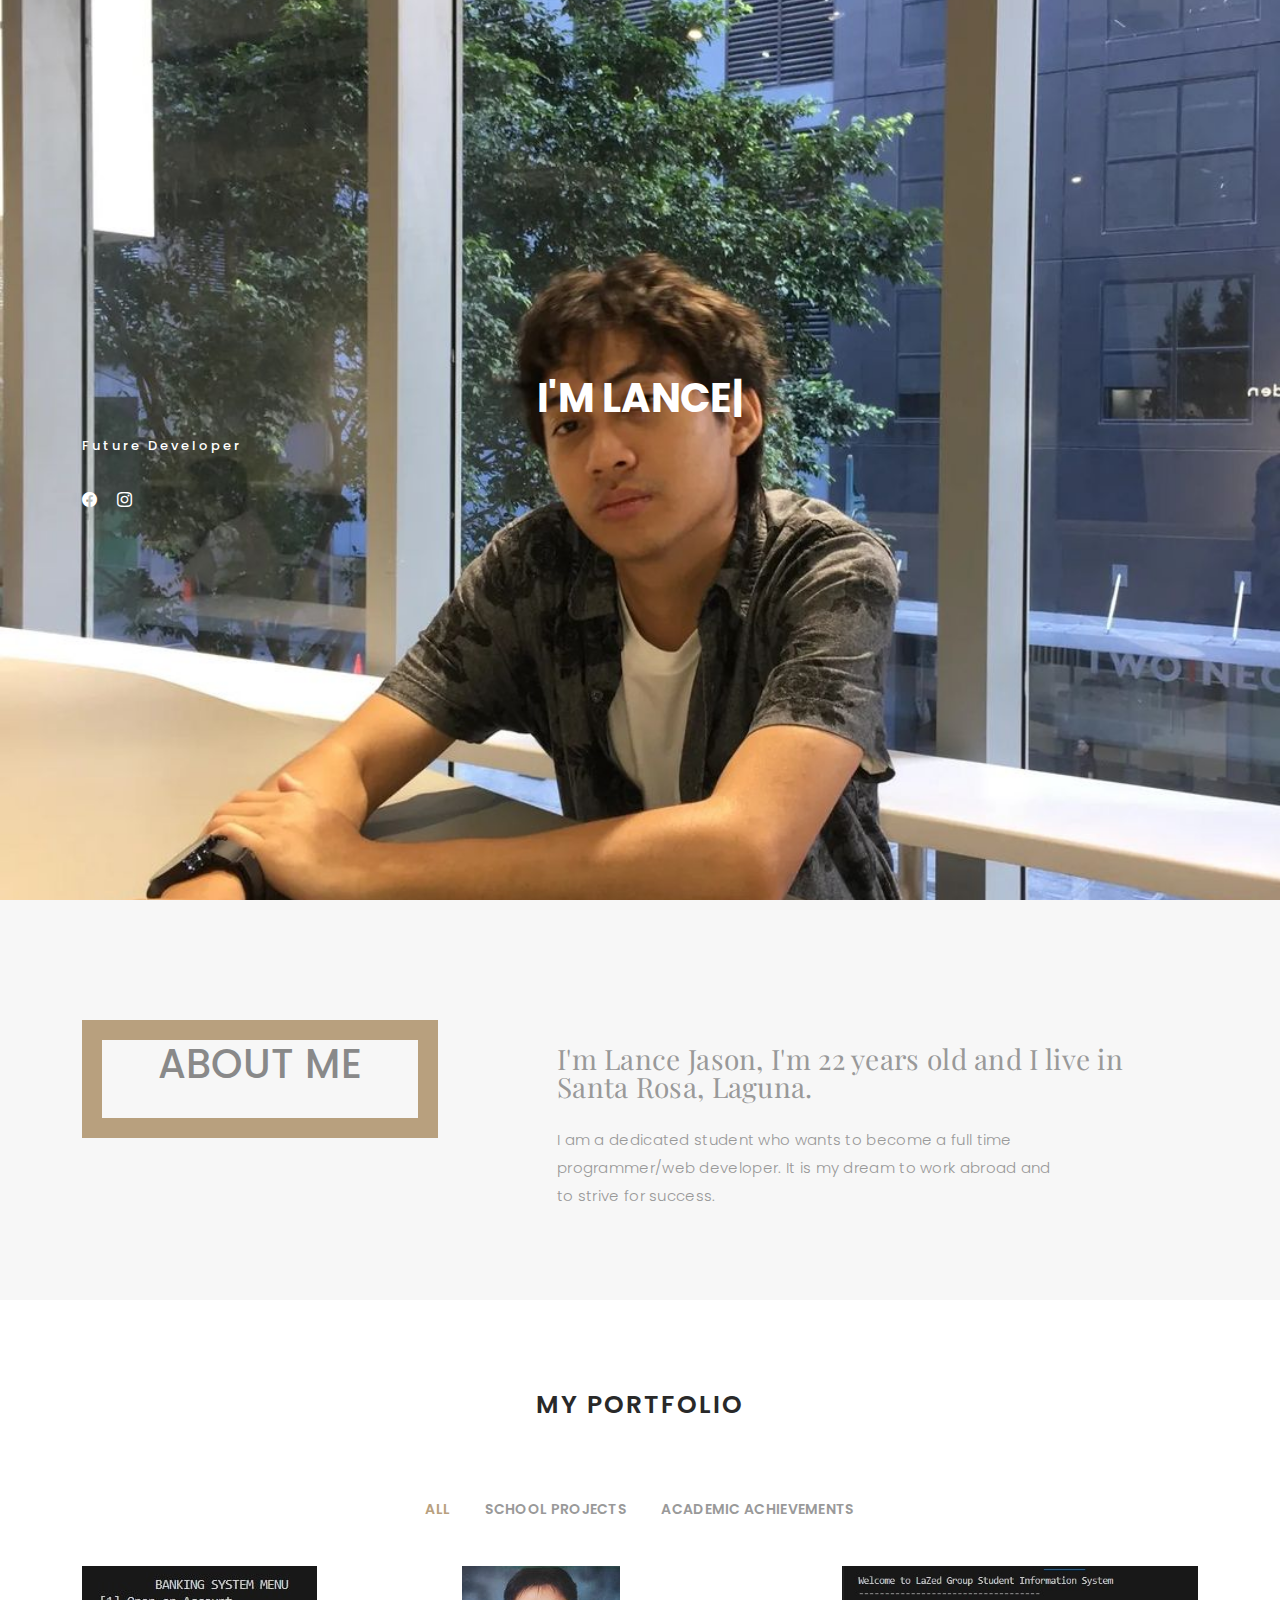
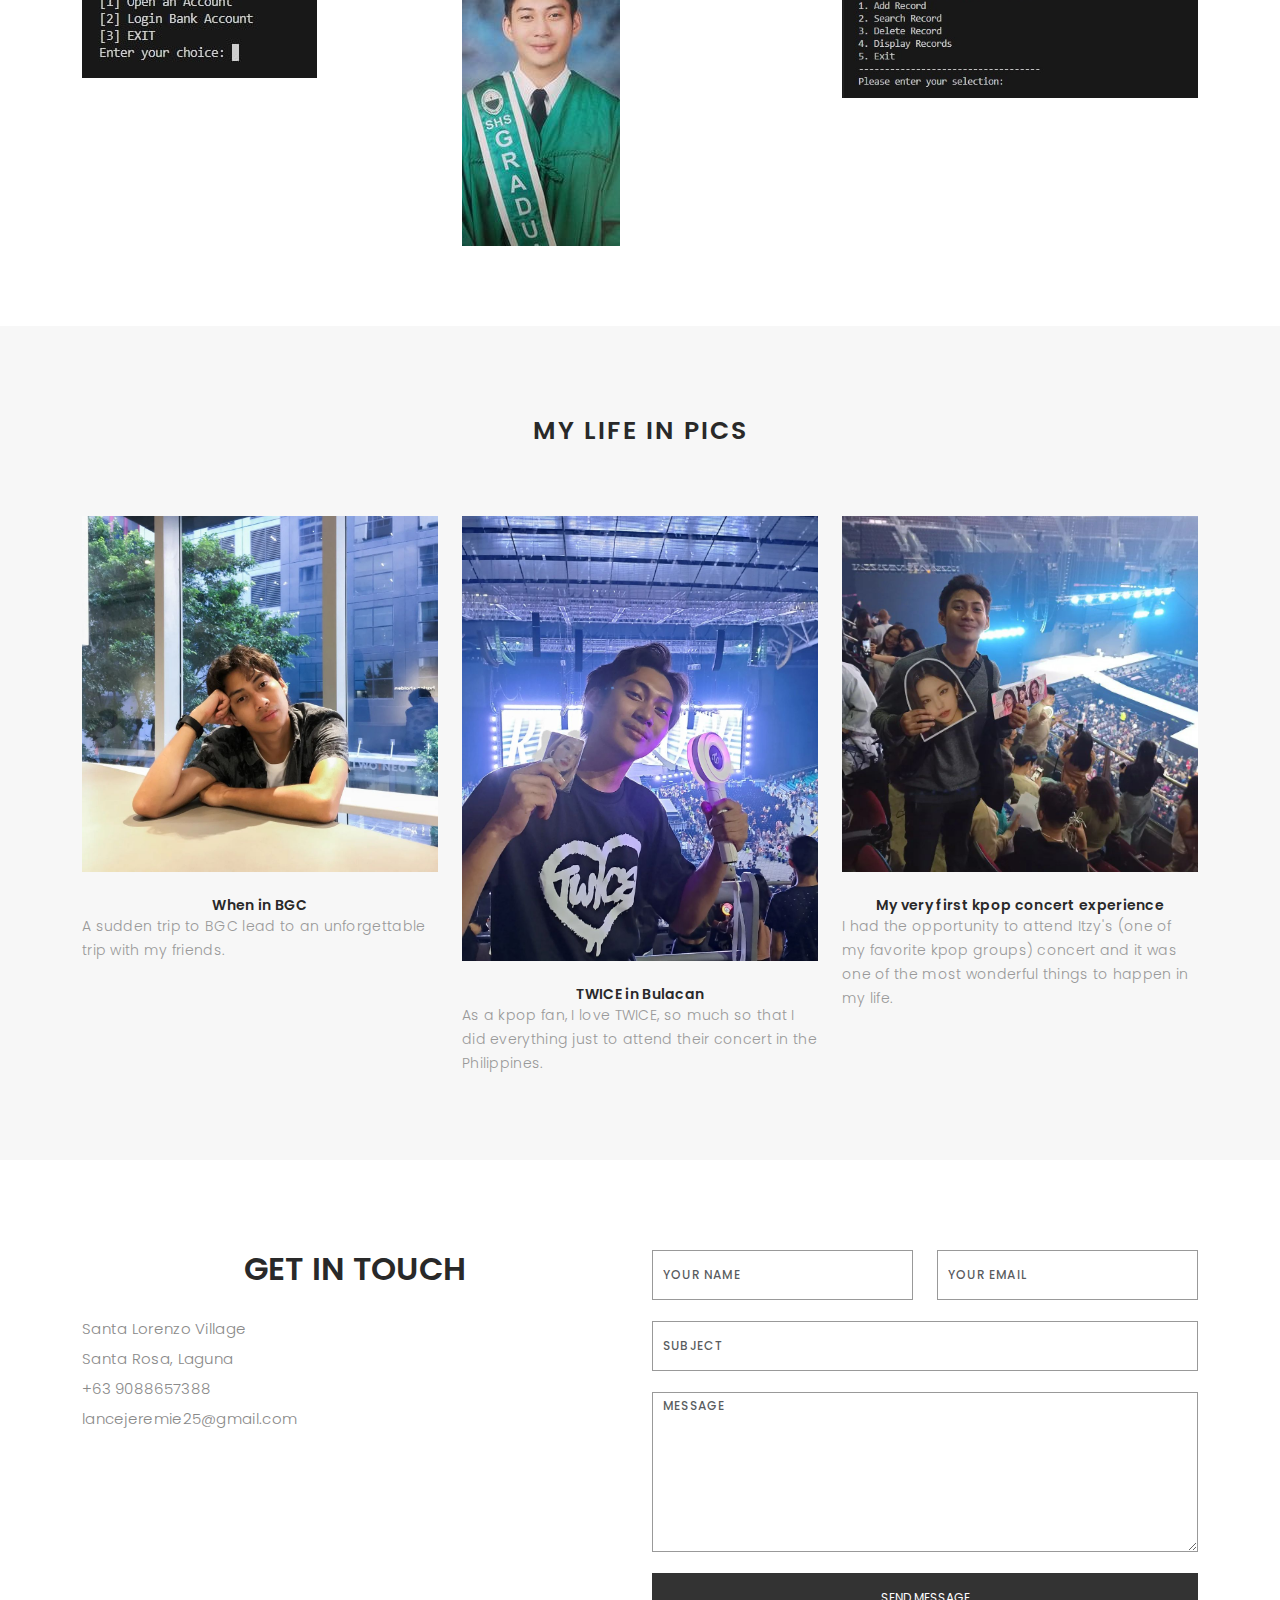
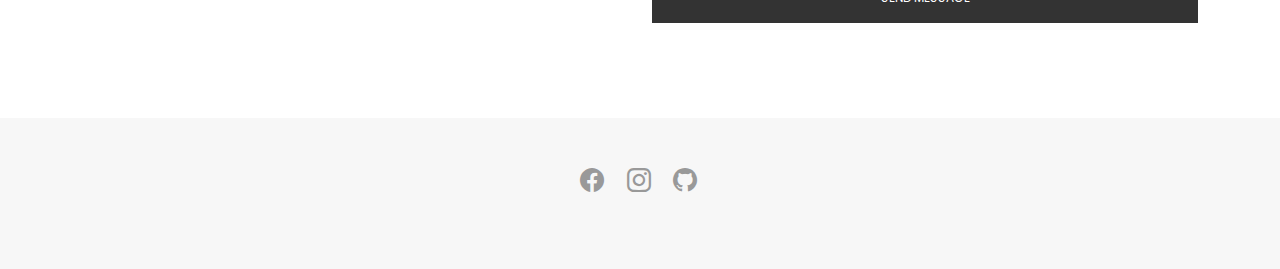
<file: index.html>
<!DOCTYPE html>
<html lang="en">

<head>
  <meta charset="utf-8">
  <meta content="width=device-width, initial-scale=1.0" name="viewport">

  <title>SEP Portfolio</title>
  <meta content="" name="description">
  <meta content="" name="keywords">

  
  <link href="assets/img/apple-touch-icon.png" rel="apple-touch-icon">

  
  <link href="https://fonts.googleapis.com/css?family=Poppins:300,300i,400,400i,500,500i,600,600i,700,700i|Playfair+Display:400,400i,500,500i,600,600i,700,700i,900,900i" rel="stylesheet">

  
  <link href="assets/vendor/bootstrap/css/bootstrap.min.css" rel="stylesheet">
  <link href="assets/vendor/bootstrap-icons/bootstrap-icons.css" rel="stylesheet">
  <link href="assets/vendor/boxicons/css/boxicons.min.css" rel="stylesheet">
  <link href="assets/vendor/glightbox/css/glightbox.min.css" rel="stylesheet">
  <link href="assets/vendor/swiper/swiper-bundle.min.css" rel="stylesheet">

 
  <link href="assets/css/style.css" rel="stylesheet">

 
</head>

<body>

  
  <header id="header" class="fixed-top ">
    <div class="container d-flex align-items-center justify-content-between">

     

      <nav id="navbar" class="navbar">
        <ul>
          <li><a class="nav-link scrollto active" href="#hero">Home</a></li>
          <li><a class="nav-link scrollto" href="#about">About</a></li>
          <li><a class="nav-link  scrollto" href="#portfolio">Portfolio</a></li>
          <li><a class="nav-link  scrollto" href="#journal">My life in pics</a></li>
          <li><a class="nav-link scrollto" href="#contact">Contact</a></li>
        </ul>
        <i class="bi bi-list mobile-nav-toggle"></i>
      </nav><!-- .navbar -->

    </div>
  </header><!-- End Header -->

  <!-- ======= Hero Section ======= -->
  <div id="hero" class="home">

    <div class="container">
      <div class="hero-content">
        <h1>I'm <span class="typed" data-typed-items="Lance Jason"></span></h1>
        <p>Future Developer</p>

        <ul class="list-unstyled list-social">
            <li><a href="https://www.facebook.com/LanceJason.Bangkyy/"><i class="bi bi-facebook"></i></a></li>
            <li><a href="https://www.instagram.com/lncjsn/"><i class="bi bi-instagram"></i></a></li>
        </ul>
      </div>
    </div>
  </div><!-- End Hero -->

  <main id="main">

    <!-- ======= About Section ======= -->
    <div id="about" class="paddsection">
      <div class="container">
        <div class="row justify-content-between">

          <div class="col-lg-4 ">
            <div class="div-img-bg">
              <div class="about-img">
                <h1>ABOUT ME</h1>
              </div>
            </div>
          </div>

          <div class="col-lg-7">
            <div class="about-descr">

              <p class="p-heading">I'm Lance Jason, I'm 22 years old and I live in Santa Rosa, Laguna.</p>
              <p class="separator">I am a dedicated student who wants to become a full time programmer/web developer. It is my dream to work abroad and to strive for success.</p>
            </div>
          </div>
        </div>
      </div>
    </div><!-- End About Section -->

    <!-- ======= Portfolio Section ======= -->
    <div id="portfolio" class="paddsection">

      <div class="container">
        <div class="section-title text-center">
          <h2>My Portfolio</h2>
        </div>
      </div>

      <div class="container">

        <div class="row">
          <div class="col-lg-12 d-flex justify-content-center">
            <ul id="portfolio-flters">
              <li data-filter="*" class="filter-active">All</li>
              <li data-filter=".filter-app">School Projects</li>
              <li data-filter=".filter-card">Academic achievements</li>
            </ul>
          </div>
        </div>

        <div class="row portfolio-container">

          <div class="col-lg-4 col-md-6 portfolio-item filter-app">
            <img src="assets/img/portfolio/portfolio-1.jpg" class="img-fluid" alt="">
            <div class="portfolio-info">
              <h4>Banking System</h4>
              <p>Me and my friend have put together a banking fully functional banking system for our final project last semester</p>
              <a href="assets/img/portfolio/portfolio-1.jpg" data-gallery="portfolioGallery" class="portfolio-lightbox preview-link" title="Banking System"><i class="bx bx-plus"></i>
            </div>
          </div>

          <div class="col-lg-4 col-md-6 portfolio-item filter-web">
            <img src="assets/img/portfolio/portfolio-2.jpg" class="img-fluid" alt="">
            <div class="portfolio-info">
              <h4>SHS Graduate</h4>
              <p>I graduated senior high school in 2023</p>
              <a href="assets/img/portfolio/portfolio-2.jpg" data-gallery="portfolioGallery" class="portfolio-lightbox preview-link" title="SHS"><i class="bx bx-plus"></i>
            </div>
          </div>

          <div class="col-lg-4 col-md-6 portfolio-item filter-app">
            <img src="assets/img/portfolio/portfolio-3.jpg" class="img-fluid" alt="">
            <div class="portfolio-info">
              <h4>Student Record System</h4>
              <p>At the second semester, our professor instructed us to make a student record system using c++, me and my partner helped each other to complete this project that is fully functional</p>
              <a href="assets/img/portfolio/portfolio-3.jpg" data-gallery="portfolioGallery" class="portfolio-lightbox preview-link" title="Student Record System"><i class="bx bx-plus"></i></a>
              <a href="portfolio-details.html" class="details-link" title="More Details"><i class="bx bx-link"></i></a>
            </div>
          </div>
          </div>
          </div>
          </div>

        </div>

      </div>

    </div><!-- End Portfolio Section -->

    <!-- ======= Journal Section ======= -->
    <div id="journal" class="text-left paddsection">

      <div class="container">
        <div class="section-title text-center">
          <h2>My life in pics</h2>
        </div>
      </div>

      <div class="container">
        <div class="journal-block">
          <div class="row">

            <div class="col-lg-4 col-md-6">
              <div class="journal-info">

                <a href="https://www.instagram.com/p/C37vr_NP1OR/?utm_source=ig_web_copy_link&igsh=MzRlODBiNWFlZA=="><img src="assets/img/blog-post-1.jpg" class="img-responsive" alt="img"></a>

                <div class="journal-txt">

                  <h4>When in BGC</h4>
                  <p class="separator">A sudden trip to BGC lead to an unforgettable trip with my friends.
                  </p>

                </div>

              </div>
            </div>

            <div class="col-lg-4 col-md-6">
              <div class="journal-info">

                <a href="https://www.instagram.com/p/Cx1oQsSvNyp/?utm_source=ig_web_copy_link&igsh=MzRlODBiNWFlZA=="><img src="assets/img/blog-post-2.jpg" class="img-responsive" alt="img"></a>

                <div class="journal-txt">

                  <h4>TWICE in Bulacan</h4>
                  <p class="separator">As a kpop fan, I love TWICE, so much so that I did everything just to attend their concert in the Philippines.
                  </p>

                </div>

              </div>
            </div>

            <div class="col-lg-4 col-md-6">
              <div class="journal-info">

                <a href="https://www.instagram.com/p/CnawM1NvlBS/?utm_source=ig_web_copy_link&igsh=MzRlODBiNWFlZA=="><img src="assets/img/blog-post-3.jpg" class="img-responsive" alt="img"></a>

                <div class="journal-txt">

                  <h4>My very first kpop concert experience</h4>
                  <p class="separator">I had the opportunity to attend Itzy's (one of my favorite kpop groups) concert and it was one of the most wonderful things to happen in my life.
                  </p>

                </div>

              </div>
            </div>

          </div>
        </div>
      </div>

    </div><!-- End Journal Section -->

    <!-- ======= Contact Section ======= -->
    <div id="contact" class="paddsection">
      <div class="container">
        <div class="contact-block1">
          <div class="row">

            <div class="col-lg-6">
              <div class="contact-contact">

                <h2 class="mb-30">GET IN TOUCH</h2>

                <ul class="contact-details">
                  <li><span>Santa Lorenzo Village</span></li>
                  <li><span>Santa Rosa, Laguna</span></li>
                  <li><span>+63 9088657388</span></li>
                  <li><span>lancejeremie25@gmail.com</span></li>
                </ul>

              </div>
            </div>

            <div class="col-lg-6">
              <form action="forms/contact.php" method="post" role="form" class="php-email-form">
                <div class="row gy-3">

                  <div class="col-lg-6">
                    <div class="form-group contact-block1">
                      <input type="text" name="name" class="form-control" id="name" placeholder="Your Name" required>
                    </div>
                  </div>

                  <div class="col-lg-6">
                    <div class="form-group">
                      <input type="email" class="form-control" name="email" id="email" placeholder="Your Email" required>
                    </div>
                  </div>

                  <div class="col-lg-12">
                    <div class="form-group">
                      <input type="text" class="form-control" name="subject" id="subject" placeholder="Subject" required>
                    </div>
                  </div>

                  <div class="col-lg-12">
                    <div class="form-group">
                      <textarea class="form-control" name="message" placeholder="Message" required></textarea>
                    </div>
                  </div>

                  <div class="col-lg-12">
                    <div class="loading">Loading</div>
                    <div class="error-message"></div>
                    <div class="sent-message">Your message has been sent. Thank you!</div>
                  </div>

                  <div class="mt-0">
                    <input type="submit" class="btn btn-defeault btn-send" value="Send message">
                  </div>

                </div>
              </form>
            </div>
          </div>
        </div>
      </div>
    </div>

  </main>
  <div id="footer" class="text-center">
    <div class="container">
      <div class="socials-media text-center">

        <ul class="list-unstyled">
          <li><a href="https://www.facebook.com/LanceJason.Bangkyy/"><i class="bi bi-facebook"></i></a></li>
          <li><a href="https://www.instagram.com/lncjsn/"><i class="bi bi-instagram"></i></a></li>
          <li><a href="https://github.com/fruetos"><i class="bi bi-github"></i></a></li>
        </ul>
      </div>
    </div>
  </div>

  <a href="#" class="back-to-top d-flex align-items-center justify-content-center"><i class="bi bi-arrow-up-short"></i></a>

  <script src="assets/vendor/bootstrap/js/bootstrap.bundle.min.js"></script>
  <script src="assets/vendor/glightbox/js/glightbox.min.js"></script>
  <script src="assets/vendor/isotope-layout/isotope.pkgd.min.js"></script>
  <script src="assets/vendor/swiper/swiper-bundle.min.js"></script>
  <script src="assets/vendor/typed.js/typed.umd.js"></script>
  <script src="assets/vendor/php-email-form/validate.js"></script>

 
  <script src="assets/js/main.js"></script>

</body>

</html>
</file>
<file: assets/css/style.css>
body {
  background: #ffffff;
  color: #898989;
  font-family: "Poppins", helvetica;
  font-size: 15px;
  font-weight: 300;
  line-height: 20px;
  letter-spacing: 0.02em;
  overflow-x: hidden;
  margin: 0 auto;
  padding: 0;
  box-sizing: border-box;
}

h1,
h2,
h3,
h4,
h5,
h6 {
  margin: 0;
  text-align: center;
}

h2 {
  color: #292929;
  font-weight: 600;
}

h4 {
  color: #292929;
  font-size: 14px;
  font-weight: 600;
}

a {
  color: #292929;
  text-decoration: none !important;
  transition: all 0.5s ease-in-out 0s;
}

a:hover {
  transition: all 0.5s ease-in-out 0s;
}

p {
  margin: 25px 0;
  padding: 0;
  font-size: 15px;
  color: #999999;
  line-height: 28px;
}

::-moz-selection {
  background: #b8a07e;
  color: #fff;
}

::selection {
  background: #b8a07e;
  color: #fff;
}

.btn {
  background: #333;
  border: medium none;
  border-radius: 0;
  color: #fff;
  font-size: 12px;
  height: 50px;
  line-height: 50px;
  padding: 0 30px;
  text-transform: uppercase;
}

.btn:hover,
.btn:focus {
  color: #fff;
}

.padDiv {
  padding: 30px 20px;
}

.section-title {
  margin-bottom: 70px;
}

.section-title h2 {
  font-size: 25px;
  letter-spacing: 2px;
  text-transform: uppercase;
}

.form-control {
  background-color: transparent;
  border: 1px solid #999;
  border-radius: 0;
  color: #999999;
  font-size: 12px;
  font-weight: 500;
  height: 50px;
  letter-spacing: 0.1em;
  padding-left: 10px;
  margin: 0 0 25px 0;
  line-height: 14px;
  text-transform: uppercase;
}

.form-control:focus {
  box-shadow: none;
  outline: 0 none;
}

.paddsection {
  padding-top: 90px;
  padding-bottom: 90px;
}

.paddsections {
  padding-top: 90px;
  padding-bottom: 90px !important;
}

.hvr-shutter-in-horizontal::before {
  background: #333;
}

.hvr-shutter-in-horizontal:hover {
  background: #b8a07e;
}

.mb-30 {
  margin-bottom: 30px;
}

.main-content {
  padding-top: 140px;
}

/*--------------------------------------------------------------
# Back to top button
--------------------------------------------------------------*/
.back-to-top {
  position: fixed;
  visibility: hidden;
  opacity: 0;
  right: 15px;
  bottom: 15px;
  z-index: 996;
  background: #b8a07e;
  width: 40px;
  height: 40px;
  border-radius: 4px;
  transition: all 0.4s;
}

.back-to-top i {
  font-size: 28px;
  color: #fff;
  line-height: 0;
}

.back-to-top:hover {
  background: #c6b398;
  color: #fff;
}

.back-to-top.active {
  visibility: visible;
  opacity: 1;
}

/*--------------------------------------------------------------
# Header
--------------------------------------------------------------*/
#header {
  transition: all 0.5s;
  z-index: 997;
  padding: 15px 0;
  background-color: #fff;
  top: -100%;
  box-shadow: 0px 2px 25px rgba(0, 0, 0, 0.08);
}

#header.header-scrolled,
#header.header-inner-pages {
  top: 0;
}

#header .logo {
  font-size: 30px;
  margin: 0;
  padding: 0;
  line-height: 1;
  font-weight: 600;
  letter-spacing: 1px;
  font-family: "Playfair Display", sans-serif;
  font-style: italic;
}

#header .logo a {
  color: #898989;
}

#header .logo img {
  max-height: 40px;
}

@media (max-width: 992px) {
  #header {
    border: 0;
  }
}

/*--------------------------------------------------------------
# Navigation Menu
--------------------------------------------------------------*/
/**
* Desktop Navigation 
*/
.navbar {
  padding: 0;
}

.navbar ul {
  margin: 0;
  padding: 0;
  display: flex;
  list-style: none;
  align-items: center;
}

.navbar li {
  position: relative;
}

.navbar a,
.navbar a:focus {
  display: flex;
  align-items: center;
  justify-content: space-between;
  padding: 10px 0 10px 30px;
  font-family: "Poppins", sans-serif;
  font-size: 14px;
  font-weight: 500;
  color: #7e7d7d;
  white-space: nowrap;
  transition: 0.3s;
}

.navbar a i,
.navbar a:focus i {
  font-size: 12px;
  line-height: 0;
  margin-left: 5px;
}

.navbar a:hover,
.navbar .active,
.navbar .active:focus,
.navbar li:hover>a {
  color: #b8a07e;
}

.navbar .dropdown ul {
  display: block;
  position: absolute;
  left: 30px;
  top: calc(100% + 30px);
  margin: 0;
  padding: 10px 0;
  z-index: 99;
  opacity: 0;
  visibility: hidden;
  background: #fff;
  box-shadow: 0px 0px 30px rgba(127, 137, 161, 0.25);
  transition: 0.3s;
}

.navbar .dropdown ul li {
  min-width: 200px;
}

.navbar .dropdown ul a {
  padding: 10px 20px;
  font-weight: 400;
}

.navbar .dropdown ul a i {
  font-size: 12px;
}

.navbar .dropdown ul a:hover,
.navbar .dropdown ul .active:hover,
.navbar .dropdown ul li:hover>a {
  color: #b8a07e;
}

.navbar .dropdown:hover>ul {
  opacity: 1;
  top: 100%;
  visibility: visible;
}

.navbar .dropdown .dropdown ul {
  top: 0;
  left: calc(100% - 30px);
  visibility: hidden;
}

.navbar .dropdown .dropdown:hover>ul {
  opacity: 1;
  top: 0;
  left: 100%;
  visibility: visible;
}

@media (max-width: 1366px) {
  .navbar .dropdown .dropdown ul {
    left: -90%;
  }

  .navbar .dropdown .dropdown:hover>ul {
    left: -100%;
  }
}

/**
* Mobile Navigation 
*/
.mobile-nav-toggle {
  color: #4b4a4a;
  font-size: 28px;
  cursor: pointer;
  display: none;
  line-height: 0;
  transition: 0.5s;
}

.mobile-nav-toggle.bi-x {
  color: #fff;
}

@media (max-width: 991px) {
  .mobile-nav-toggle {
    display: block;
  }

  .navbar ul {
    display: none;
  }
}

.navbar-mobile {
  position: fixed;
  overflow: hidden;
  top: 0;
  right: 0;
  left: 0;
  bottom: 0;
  background: rgba(49, 49, 49, 0.9);
  transition: 0.3s;
}

.navbar-mobile .mobile-nav-toggle {
  position: absolute;
  top: 15px;
  right: 15px;
}

.navbar-mobile ul {
  display: block;
  position: absolute;
  top: 55px;
  right: 15px;
  bottom: 15px;
  left: 15px;
  padding: 10px 0;
  border-radius: 10px;
  background-color: #fff;
  overflow-y: auto;
  transition: 0.3s;
}

.navbar-mobile a,
.navbar-mobile a:focus {
  padding: 10px 20px;
  font-size: 15px;
  color: #4b4a4a;
}

.navbar-mobile a:hover,
.navbar-mobile .active,
.navbar-mobile li:hover>a {
  color: #b8a07e;
}

.navbar-mobile .getstarted,
.navbar-mobile .getstarted:focus {
  margin: 15px;
}

.navbar-mobile .dropdown ul {
  position: static;
  display: none;
  margin: 10px 20px;
  padding: 10px 0;
  z-index: 99;
  opacity: 1;
  visibility: visible;
  background: #fff;
  box-shadow: 0px 0px 30px rgba(127, 137, 161, 0.25);
}

.navbar-mobile .dropdown ul li {
  min-width: 200px;
}

.navbar-mobile .dropdown ul a {
  padding: 10px 20px;
}

.navbar-mobile .dropdown ul a i {
  font-size: 12px;
}

.navbar-mobile .dropdown ul a:hover,
.navbar-mobile .dropdown ul .active:hover,
.navbar-mobile .dropdown ul li:hover>a {
  color: #b8a07e;
}

.navbar-mobile .dropdown>.dropdown-active {
  display: block;
}

#hero {
  background: url("../img/home-bg.jpg") repeat scroll center center/cover;
  height: 100vh;
  width: 100%;
}

#hero .hero-content {
  height: 100vh;
  text-align: left;
  width: 100%;
  display: flex;
  justify-content: center;
  flex-direction: column;
}

.hero-content h1 {
  font-size: 40px;
  font-weight: 700;
  margin-bottom: 10px;
  text-transform: uppercase;
  color: #fff;
}

.hero-content p {
  font-size: 13px;
  letter-spacing: 3px;
  margin-top: 0;
  margin-bottom: 30px;
  text-transform: capitalize;
  color: #fff;
  font-weight: 500;
}

.hero-content .list-social li {
  float: left;
  margin-right: 20px;
}

.hero-content .list-social li i {
  color: #fff;
  font-size: 15px;
}

/*--------------------------------------------------------------
# Breadcrumbs
--------------------------------------------------------------*/
.breadcrumbs {
  padding: 120px 0 0 0;
  background-color: white;
  min-height: 40px;
}

@media (max-width: 992px) {
  .breadcrumbs {
    padding-top: 100px;
  }
}

.breadcrumbs h2 {
  font-size: 24px;
  font-weight: 300;
  margin: 0;
}

@media (max-width: 992px) {
  .breadcrumbs h2 {
    margin: 0 0 10px 0;
  }
}

.breadcrumbs ol {
  display: flex;
  flex-wrap: wrap;
  list-style: none;
  padding: 0;
  margin: 0;
  font-size: 14px;
}

.breadcrumbs ol li+li {
  padding-left: 10px;
}

.breadcrumbs ol li+li::before {
  display: inline-block;
  padding-right: 10px;
  color: #6c757d;
  content: "/";
}

@media (max-width: 768px) {
  .breadcrumbs .d-flex {
    display: block !important;
  }

  .breadcrumbs ol {
    display: block;
  }

  .breadcrumbs ol li {
    display: inline-block;
  }
}

/*-----------------------------------------------------------------------------------*/
/*  About
/*-----------------------------------------------------------------------------------*/
#about {
  width: 100%;
  height: auto;
  background: #f7f7f7;
  padding-top: 120px;
}

#about .div-img-bg {
  padding-bottom: 30px;
  border: 20px solid #b8a07e;
}

#about .div-img-bg .about-img img {
  width: 100%;
  box-shadow: 0px 0px 85px 0px rgba(0, 0, 0, 0.14);
  margin-top: -60px;
  margin-left: 40px;
  height: 400px;
  -o-object-fit: cover;
  object-fit: cover;
}

#about .about-descr .p-heading {
  font-family: "Playfair Display", serif;
  font-size: 28px;
  text-align: left;
}

#about .about-descr .separator {
  max-width: 80%;
  margin-bottom: 0;
  text-align: left;
}

/*--------------------------------------------------------------
# Services
--------------------------------------------------------------*/
#services {
  background: #f7f7f7;
  position: relative;
  padding-bottom: 80px;
}

.services-block span {
  margin: 10px 0;
  position: relative;
  font-size: 13px;
  color: #292929;
  letter-spacing: 0.1em;
  font-weight: 500;
  text-transform: uppercase;
  display: block;
}

.services-block .separator {
  margin: 0;
  font-size: 13px;
  line-height: 22px;
}

.services-block i {
  font-size: 44px;
  color: #b8a07e;
  line-height: 44px;
}

.services-slider .swiper-pagination {
  margin-top: 30px;
  position: relative;
}

.services-slider .swiper-pagination .swiper-pagination-bullet {
  width: 12px;
  height: 12px;
  background-color: #fff;
  opacity: 1;
  border: 1px solid #b8a07e;
}

.services-slider .swiper-pagination .swiper-pagination-bullet-active {
  background-color: #b8a07e;
}

/*--------------------------------------------------------------
# Portfolio
--------------------------------------------------------------*/
#portfolio {
  position: relative;
  padding-bottom: 50px;
}

#portfolio #portfolio-flters {
  padding: 0;
  margin: 0 auto 35px auto;
  list-style: none;
  text-align: center;
  border-radius: 50px;
  padding: 2px 15px;
}

#portfolio #portfolio-flters li {
  cursor: pointer;
  display: inline-block;
  padding: 10px 15px 8px 15px;
  font-size: 14px;
  font-weight: 600;
  line-height: 1;
  text-transform: uppercase;
  color: #999999;
  margin-bottom: 5px;
  transition: all 0.3s ease-in-out;
}

#portfolio #portfolio-flters li:hover,
#portfolio #portfolio-flters li.filter-active {
  color: #b8a07e;
}

#portfolio #portfolio-flters li:last-child {
  margin-right: 0;
}

#portfolio .portfolio-item {
  margin-bottom: 30px;
}

#portfolio .portfolio-item .portfolio-info {
  opacity: 0;
  position: absolute;
  left: 30px;
  right: 30px;
  z-index: 3;
  transition: all ease-in-out 1s;
  background: rgba(255, 255, 255, 0.9);
  padding: 15px;;
}

#portfolio .portfolio-item .portfolio-info h4 {
  font-size: 18px;
  color: #666;
  font-weight: 600;
  margin-bottom: 10px;
}

#portfolio .portfolio-item .portfolio-info p {
  color: #999;
  font-size: 14px;
  margin: 0;
  padding: 0;
}

#portfolio .portfolio-item .portfolio-info .preview-link,
#portfolio .portfolio-item .portfolio-info .details-link {
  position: absolute;
  right: 40px;
  font-size: 24px;
  top: calc(50% - 18px);
  color: #b8a07e;
}

#portfolio .portfolio-item .portfolio-info .preview-link:hover,
#portfolio .portfolio-item .portfolio-info .details-link:hover {
  color: #cab89f;
}

#portfolio .portfolio-item .portfolio-info .details-link {
  right: 10px;
}

#portfolio .portfolio-item:hover .portfolio-info {
  opacity: 1;
  bottom: 20px;
}

/*--------------------------------------------------------------
# Portfolio Details
--------------------------------------------------------------*/
.portfolio-details {
  padding-top: 40px;
}

.portfolio-details .portfolio-details-slider img {
  width: 100%;
}

.portfolio-details .portfolio-details-slider .swiper-pagination {
  margin-top: 20px;
  position: relative;
}

.portfolio-details .portfolio-details-slider .swiper-pagination .swiper-pagination-bullet {
  width: 12px;
  height: 12px;
  background-color: #fff;
  opacity: 1;
  border: 1px solid #b8a07e;
}

.portfolio-details .portfolio-details-slider .swiper-pagination .swiper-pagination-bullet-active {
  background-color: #b8a07e;
}

.portfolio-details .portfolio-info {
  padding: 30px;
  box-shadow: 0px 0 30px rgba(75, 74, 74, 0.08);
}

.portfolio-details .portfolio-info h3 {
  font-size: 22px;
  font-weight: 700;
  margin-bottom: 20px;
  padding-bottom: 20px;
  border-bottom: 1px solid #eee;
}

.portfolio-details .portfolio-info ul {
  list-style: none;
  padding: 0;
  font-size: 15px;
}

.portfolio-details .portfolio-info ul li+li {
  margin-top: 10px;
}

.portfolio-details .portfolio-description {
  padding-top: 30px;
}

.portfolio-details .portfolio-description h2 {
  font-size: 26px;
  font-weight: 700;
  margin-bottom: 20px;
}

.portfolio-details .portfolio-description p {
  padding: 0;
}

/*--------------------------------------------------------------
# Journal
--------------------------------------------------------------*/
#journal,
#journal-blog {
  height: auto;
  width: 100%;
  background: #f7f7f7;
  padding-bottom: 60px;
  position: relative;
}

#journal-blog {
  background: #fff;
  padding-bottom: 30px;
}

#journal .journal-block {
  display: inline-block;
  height: auto;
  width: 100%;
}

#journal .journal-block .journal-info {
  position: relative;
}

.journal-block .journal-info img {
  max-width: 100%;
}

.journal-block .journal-info .journal-txt {
  padding: 25px 0px;
  position: relative;
}

.journal-block .journal-info .journal-txt h4 a {
  display: block;
  font-size: 19px;
  line-height: 24px;
  margin: 0 0 13px 0;
  font-weight: 500;
  color: #292929;
  transition: all 0.5s ease-in-out 0s;
}

.journal-block .journal-info .journal-txt h4 a:hover {
  color: #b8a07e;
  transition: all 0.5s ease-in-out 0s;
}

.journal-block .journal-info .journal-txt p {
  margin: 0;
  font-size: 14px;
  line-height: 24px;
}

/*--------------------------------------------------------------
# Journal
--------------------------------------------------------------*/
#contact {
  height: auto;
  width: 100%;
}

.contact-details {
  list-style: none;
  margin: 0;
  padding: 0;
}

.contact-details li {
  padding-bottom: 10px;
}

#contact input,
#contact textarea {
  width: 100%;
  margin-bottom: 5px;
}

#contact textarea {
  min-height: 160px;
}

.php-email-form .error-message {
  display: none;
  color: #fff;
  background: #ed3c0d;
  text-align: left;
  padding: 15px;
  margin-bottom: 15px;
  font-weight: 600;
}

.php-email-form .error-message br+br {
  margin-top: 25px;
}

.php-email-form .sent-message {
  display: none;
  color: #fff;
  background: #18d26e;
  text-align: center;
  padding: 15px;
  font-weight: 600;
  margin-bottom: 15px;
}

.php-email-form .loading {
  display: none;
  background: #fff;
  text-align: center;
  padding: 15px;
  margin-bottom: 15px;
}

.php-email-form .loading:before {
  content: "";
  display: inline-block;
  border-radius: 50%;
  width: 24px;
  height: 24px;
  margin: 0 10px -6px 0;
  border: 3px solid #18d26e;
  border-top-color: #eee;
  animation: animate-loading 1s linear infinite;
}

@keyframes animate-loading {
  0% {
    transform: rotate(0deg);
  }

  100% {
    transform: rotate(360deg);
  }
}

/*--------------------------------------------------------------
# Blog
--------------------------------------------------------------*/
/*  Navbar fixd page */
.subpage-nav {
  display: block !important;
}

/*-----------------------------------------------------------------------------------*/
/*  /* Single page */
/*-----------------------------------------------------------------------------------*/
#journal-blog {
  padding-top: 140px;
}

/* main content */
.main-content {
  background: #f7f7f7;
}

.main-content .container-main {
  display: inline-block;
  width: 100%;
}

.main-content .container-main .block-main {
  margin-bottom: 30px;
  overflow: hidden;
}

.container-main .block-main .content-main {
  background: #fff none repeat scroll 0 0;
  display: inline-block;
  width: 100%;
}

.journal-txt h4 a {
  display: block;
  font-size: 19px;
  line-height: 24px;
  margin: 0 0 13px 0;
  font-weight: 500;
  color: #292929;
  transition: all 0.5s ease-in-out 0s;
}

.journal-txt h4 a:hover {
  color: #b8a07e;
  transition: all 0.5s ease-in-out 0s;
}

.post-meta ul li {
  font-size: 12px;
  font-weight: normal;
  margin-left: 8px;
  margin-right: 8px;
  text-transform: capitalize;
  display: inline-block;
  float: none;
}

.content-main .post-meta a {
  color: #a2a2a2;
  margin-left: 5px;
}

/* Commonts */
.comments {
  background: #fff;
}

.entry-comments h6 {
  margin-right: 10px;
  font-size: 13px;
  letter-spacing: 0.1em;
  font-weight: 500;
}

.entry-comments-item {
  margin-top: 40px;
  padding-bottom: 40px;
  border-bottom: 1px solid #f2f2f2;
}

.entry-comments-avatar {
  position: absolute;
  display: block;
  border-radius: 50%;
  width: 60px;
  height: 60px;
}

.entry-comments-body {
  padding-left: 86px;
}

.entry-comments-author {
  margin-right: 10px;
  font-size: 13px;
  color: #292929;
  letter-spacing: 0.1em;
  font-weight: 500;
}

.rep {
  font-size: 13px;
  color: #292929;
  letter-spacing: 0.1em;
  font-weight: 500;
  text-transform: capitalize;
}

.entry-comments span a {
  font-size: 13px;
  color: #999;
}

.entry-comments-reply {
  padding-left: 10%;
}

/* Commonts form */
.cmt {
  background: #fff;
}

blockquote {
  padding: 40px;
  background-color: #f2f2f2;
  margin: 30px 0;
  border: none;
  border-left: 4px solid #b8a07e;
}

/*--------------------------------------------------------------
# Footer
--------------------------------------------------------------*/
#footer {
  background: #f7f7f7;
  padding-top: 50px;
  padding-bottom: 50px;
}

#footer .socials-media {
  width: 100%;
}

#footer .socials-media ul {
  display: inline-block;
  float: none;
  margin: 0 0 20px 0;
}

#footer .socials-media ul li {
  float: left;
  margin-left: 10px;
  margin-right: 10px;
}

#footer .socials-media ul li a {
  font-size: 24px;
  color: #999;
  letter-spacing: 0.1em;
  font-weight: 500;
  background: transparent;
  text-transform: uppercase;
  transition: all 0.5s ease-in-out 0s;
}

#footer .socials-media ul li a:hover {
  color: #b8a07e;
  transition: all 0.5s ease-in-out 0s;
}

#footer p {
  font-size: 12px;
  letter-spacing: 0.1em;
  font-weight: 500;
  margin-top: 0;
  text-transform: uppercase;
}

.credits {
  font-size: 13px;
}

/** Width between 1200x to 0
 *  ~~~~~~~~~~~~~~~~~~~~~~~~~~~~~~~~~~~~
 */
/** Width between 992px to 1199px
 *  ~~~~~~~~~~~~~~~~~~~~~~~~~~~~~~~~~~~~
 */
/** Width between 768px to 991px
 *  ~~~~~~~~~~~~~~~~~~~~~~~~~~~~~~~~~~~~
 */
@media (min-width: 768px) and (max-width: 991px) {

  /* Navbar */
  nav {
    padding: 10px 15px;
  }

  .nav-menu {
    margin-top: 40px;
    display: none;
    float: none;
    width: 100%;
  }

  .nav-menu li {
    float: none;
    width: 100%;
    text-align: center;
    border-top: 1px solid #f7f7f7;
    line-height: 45px;
    margin-left: 0;
    padding-top: 10px;
    padding-bottom: 10px;
  }

  .responsive {
    float: right;
    padding-top: 15px;
    display: block;
  }

  /* About */
  .head-info .header-content .cmaster h1 {
    font-size: 32px;
  }

  #about .div-img-bg {
    padding: 0;
  }

  #about .div-img-bg .about-img img {
    margin-top: 0%;
    margin-left: calc(0% - 0px);
  }

  #about .about-descr .p-heading {
    font-size: 20px;
  }

  #about .about-descr .separator {
    max-width: 100%;
    margin-bottom: 0;
  }

  /* portfolio */
  #portfolio .portfolio-list .nav li {
    float: none;
    margin: 20px;
    display: inline-block;
  }

  /* journal */
  #journal .journal-block .journal-info {
    margin-bottom: 30px;
  }

  /* Contact */
  .contact-contact {
    margin-bottom: 30px;
  }

  /* Footer */
  #footer .socials-media ul li {
    margin-right: 0;
    margin-left: 0;
    float: none;
    display: inline-block;
  }
}

/** Width between 767px to 0
 *  ~~~~~~~~~~~~~~~~~~~~~~~~~~~~~~~~~~~~
 */
@media (max-width: 767px) {

  /* Navbar */
  nav {
    padding: 20px 15px;
  }

  .nav-menu {
    margin-top: 40px;
    display: none;
    float: none;
    width: 100%;
  }

  .nav-menu li {
    float: none;
    width: 100%;
    text-align: center;
    border-top: 1px solid #f7f7f7;
    line-height: 45px;
    margin-left: 0;
    padding-top: 10px;
    padding-bottom: 10px;
  }

  .responsive {
    float: right;
    padding-top: 15px;
    display: block;
  }

  /* About */
  .head-info .header-content h1 {
    font-size: 32px;
  }

  #about .div-img-bg {
    padding: 0;
  }

  #about .div-img-bg .about-img img {
    margin-top: 0%;
    margin-left: calc(0% - 0px);
  }

  #about .about-descr .p-heading {
    font-size: 20px;
  }

  #about .about-descr .separator {
    max-width: 100%;
    margin-bottom: 0;
  }

  /* portfolio */
  #portfolio .portfolio-list .nav li {
    float: none;
    margin: 20px;
    display: inline-block;
  }

  /* journal */
  #journal .journal-block .journal-info {
    margin-bottom: 30px;
  }

  /* Contact */
  .contact-contact {
    margin-bottom: 30px;
  }

  /* Footer */
  #footer .socials-media ul li {
    margin-right: 0;
    margin-left: 0;
    float: none;
    display: inline-block;
  }
}

/** Width between 600px to 0
 *  ~~~~~~~~~~~~~~~~~~~~~~~~~~~~~~~~~~~~
 */
@media (max-width: 600px) {

  /* Navbar */
  nav {
    padding: 20px 15px;
  }

  .nav-menu {
    margin-top: 40px;
    display: none;
    float: none;
    width: 100%;
  }

  .nav-menu li {
    float: none;
    width: 100%;
    text-align: center;
    border-top: 1px solid #f7f7f7;
    line-height: 45px;
    margin-left: 0;
    padding-top: 10px;
    padding-bottom: 10px;
  }

  .responsive {
    float: right;
    padding-top: 15px;
    display: block;
  }

  /* About */
  .head-info .header-content h1 {
    font-size: 32px;
  }

  #about .div-img-bg {
    padding: 0;
  }

  #about .div-img-bg .about-img img {
    margin-top: 0%;
    margin-left: calc(0% - 0px);
  }

  #about .about-descr .p-heading {
    font-size: 20px;
  }

  #about .about-descr .separator {
    max-width: 100%;
    margin-bottom: 0;
  }

  /* portfolio */
  #portfolio .portfolio-list .nav li {
    float: none;
    margin: 10px;
    display: inline-block;
  }

  /* journal */
  #journal .journal-block .journal-info {
    margin-bottom: 30px;
  }

  /* Contact */
  .contact-contact {
    margin-bottom: 30px;
  }

  /* Footer */
  #footer .socials-media ul li {
    margin-right: 0;
    margin-left: 0;
    float: none;
    display: inline-block;
  }
}

/** Width between 480px to 0
 *  ~~~~~~~~~~~~~~~~~~~~~~~~~~~~~~~~~~~~
 */
@media (max-width: 480px) {

  /* Navbar */
  nav {
    padding: 20px 15px;
  }

  .nav-menu {
    margin-top: 40px;
    display: none;
    float: none;
    width: 100%;
  }

  .nav-menu li {
    float: none;
    width: 100%;
    text-align: center;
    border-top: 1px solid #f7f7f7;
    line-height: 45px;
    margin-left: 0;
    padding-top: 10px;
    padding-bottom: 10px;
  }

  .responsive {
    float: right;
    padding-top: 15px;
    display: block;
  }

  /* About */
  .head-info .header-content h1 {
    font-size: 32px;
  }

  #about .div-img-bg {
    padding: 0;
  }

  #about .div-img-bg .about-img img {
    margin-top: 0%;
    margin-left: calc(0% - 0px);
  }

  #about .about-descr .p-heading {
    font-size: 20px;
  }

  #about .about-descr .separator {
    max-width: 100%;
    margin-bottom: 0;
  }

  /* portfolio */
  #portfolio .portfolio-list .nav li {
    float: none;
    margin: 20px;
  }

  /* journal */
  #journal .journal-block .journal-info {
    margin-bottom: 30px;
  }

  /* Contact */
  .contact-contact {
    margin-bottom: 30px;
  }

  /* Footer */
  #footer .socials-media ul li {
    margin-right: 0;
    margin-left: 0;
    float: none;
    display: inline-block;
  }
}

/** Width between 320px to 0
 *  ~~~~~~~~~~~~~~~~~~~~~~~~~~~~~~~~~~~~
 */
@media (max-width: 320px) {

  /* Navbar */
  nav {
    padding: 20px 15px;
  }

  .nav-menu {
    margin-top: 40px;
    display: none;
    float: none;
    width: 100%;
  }

  .nav-menu li {
    float: none;
    width: 100%;
    text-align: center;
    border-top: 1px solid #f7f7f7;
    line-height: 45px;
    margin-left: 0;
    padding-top: 10px;
    padding-bottom: 10px;
  }

  .responsive {
    float: right;
    padding-top: 15px;
    display: block;
  }

  /* About */
  .head-info .header-content h1 {
    font-size: 32px;
  }

  #about .div-img-bg {
    padding: 0;
  }

  #about .div-img-bg .about-img img {
    margin-top: 0%;
    margin-left: calc(0% - 0px);
  }

  #about .about-descr .p-heading {
    font-size: 20px;
  }

  #about .about-descr .separator {
    max-width: 100%;
    margin-bottom: 0;
  }

  /* portfolio */
  #portfolio .portfolio-list .nav li {
    float: none;
    margin: 20px;
  }

  /* journal */
  #journal .journal-block .journal-info {
    margin-bottom: 30px;
  }

  /* Contact */
  .contact-contact {
    margin-bottom: 30px;
  }

  /* Footer */
  #footer .socials-media ul li {
    margin-right: 0;
    margin-left: 0;
    float: none;
    display: inline-block;
  }

  /* Single page */
  .entry-comments-body span {
    display: inline-block;
    margin-right: 0;
  }
}
</file>
